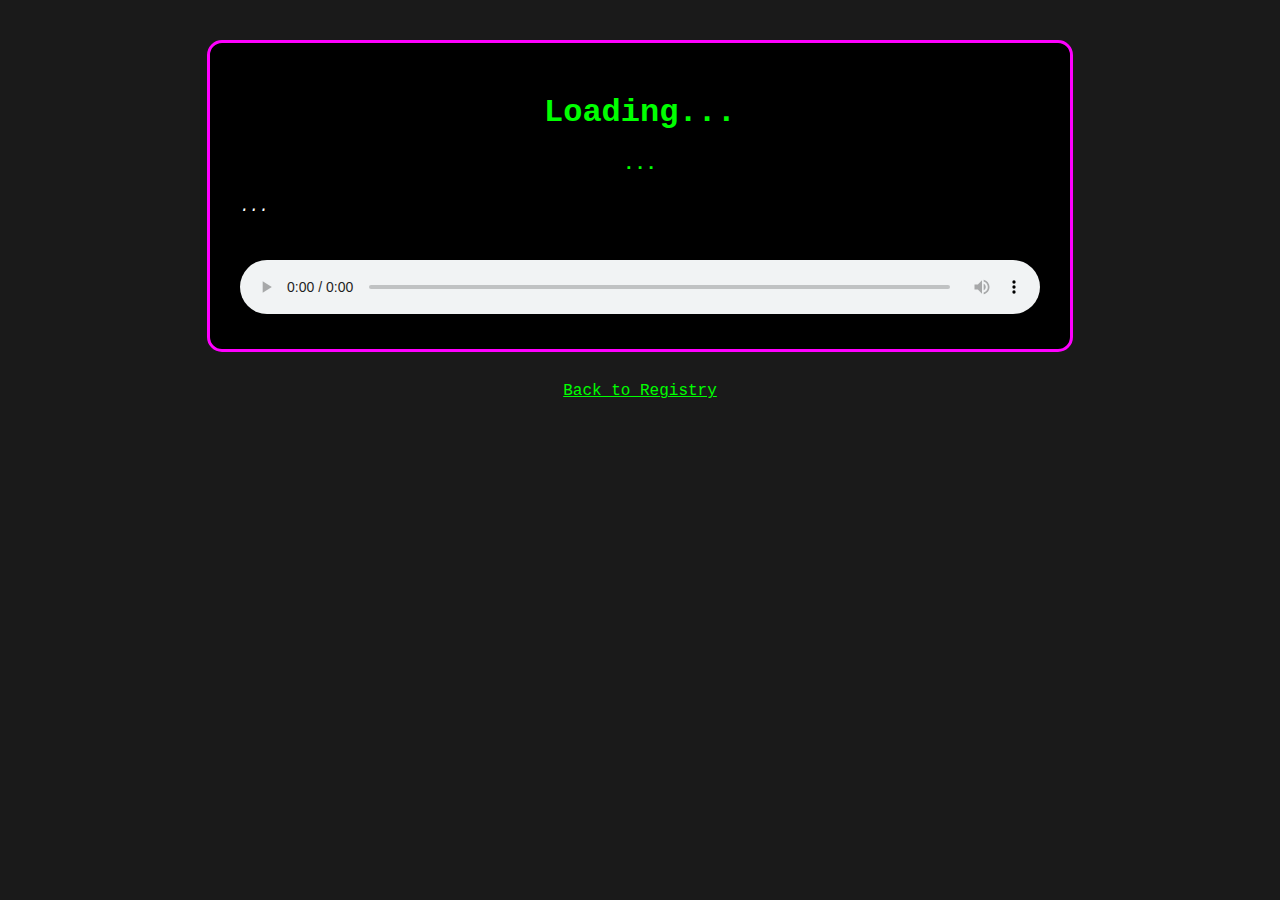
<file: detail.html>
<!DOCTYPE html>
<html lang="en">
<head>
    <meta charset="UTF-8">
    <meta name="viewport" content="width=device-width, initial-scale=1.0">
    <title>Achievement Detail</title>
    <link rel="stylesheet" href="styles.css">
    <style>
        body { font-family: 'Courier New', Courier, monospace; background-color: #1a1a1a; color: #00ff00; padding: 40px; text-align: center; }
        .detail-box { border: 3px solid #ff00ff; padding: 30px; border-radius: 15px; max-width: 800px; margin: auto; background-color: #000; }
        .description { font-style: italic; color: #fff; margin: 20px 0; line-height: 1.6; text-align: left; }
        audio { width: 100%; margin-top: 20px; }
        .back-link { margin-top: 30px; display: block; color: #00ff00; text-decoration: underline; }
    </style>
</head>
<body>
    <div class="detail-box">
        <h1 id="title">Loading...</h1>
        <h3 id="book">...</h3>
        <div class="description" id="desc">...</div>
        <audio id="player" controls></audio>
    </div>
    <a href="new.html" class="back-link">Back to Registry</a>

    <script>
        const urlParams = new URLSearchParams(window.location.search);
        const achId = urlParams.get('id');

        const audioMap = {
            "6da418cc-dfd0-5f62-af0f-d44de377e511": { title: "Crazy Cat Lady", book: "Book 1", clip: "book1_crazy_cat_lady.mp3", desc: "Congratulations! You’ve earned your first achievement: Crazy Cat Lady. You have entered the World Dungeon accompanied by a cat. Ahh, isn’t that sweet? Reward: You’ve received a Bronze Pet Box!" },
            "1259f2b8-ce11-54c7-b4d7-5f879961c1d7": { title: "Trailblazing Crazy Cat Lady", book: "Book 1", clip: "book1_trailblazing_ccl.mp3", desc: "New achievement! Trailblazing Crazy Cat Lady. You are the first crawler to have entered to the World Dungeon accompanied by a cat. You must really love that thing. Too bad you’re both probably going to die a horrible death at any moment. Or maybe not. Look at the prize you just received! Reward: You’ve received a Legendary Pet Box!" },
            "77a4d4c7-514b-5616-b1ef-f8caf3f2377d": { title: "Early Adopter", book: "Book 1", clip: "book1_early_adopter.mp3", desc: "New achievement! Early Adopter. You are one of the first 5,000 Crawlers to enter a new World Dungeon. Sucker. Reward: You’ve received a Silver Adventurer Box!" },
            "beaf4e9c-7a2a-5030-ae5c-8a75670323c1": { title: "Empty pockets", book: "Book 1", clip: "book1_empty_pockets.mp3", desc: "New achievement! Empty pockets. You didn’t bring any supplies. None. You know you still gotta eat, right? Reward: You’ve received a Bronze Adventurer Box!" },
            "82adc578-17f5-5ac0-8c74-ebfa30b246e0": { title: "Why aren’t you wearing pants?", book: "Book 1", clip: "book1_no_pants.mp3", desc: "New achievement! Why aren’t you wearing pants? You entered the dungeon wearing no pants. Dude. Seriously? Reward : You’ve received a Gold Apparel Box!" },
            "5b804fc2-dcf5-59d9-bd6a-257501fbacf4": { title: "Unarmed combat", book: "Book 1", clip: "book1_unarmed_combat.mp3", desc: "New achievement! Unarmed combat. So. You just gonna waltz right into something called a “World Dungeon” and you’re not even going to bring a weapon? You’re either braver than you look, or you’re just an idiot. Good luck with that, Van Damme. Reward : You’ve received a Bronze Weapon Box!" },
            "8e004a27-1ef5-5c5b-97b5-65d922520a1e": { title: "Loner", book: "Book 1", clip: "book1_loner.mp3", desc: "New achievement! Loner. You entered the dungeon without any human companions. Didn’t anyone teach you there is safety in numbers? Reward : None! Haha. You are so dead." }
        };

        const data = audioMap[achId];
        if (data) {
            document.getElementById('title').innerText = data.title;
            document.getElementById('book').innerText = data.book;
            document.getElementById('desc').innerText = data.desc;
            document.getElementById('player').src = `audio_clips/${data.clip}`;
        }
    </script>
</body>
</html>
</file>
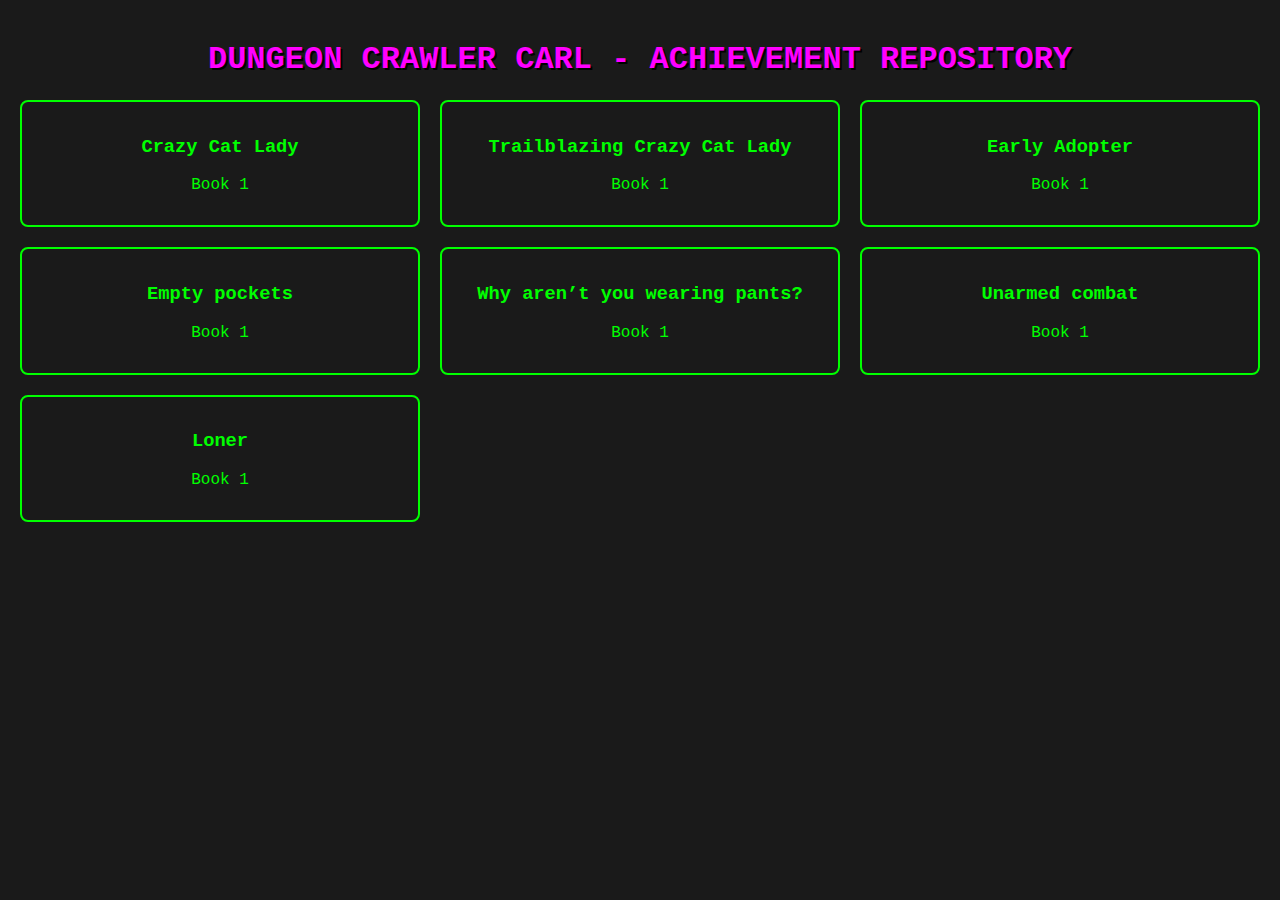
<file: new.html>
<!DOCTYPE html>
<html lang="en">
<head>
    <meta charset="UTF-8">
    <meta name="viewport" content="width=device-width, initial-scale=1.0">
    <title>DCC Achievements - New Gallery</title>
    <link rel="stylesheet" href="styles.css">
    <style>
        body { font-family: 'Courier New', Courier, monospace; background-color: #1a1a1a; color: #00ff00; padding: 20px; }
        .achievement-list { display: grid; grid-template-columns: repeat(auto-fill, minmax(300px, 1fr)); gap: 20px; }
        .achievement-card { border: 2px solid #00ff00; padding: 15px; border-radius: 8px; cursor: pointer; transition: background 0.3s; }
        .achievement-card:hover { background-color: #333; }
        h1 { text-align: center; color: #ff00ff; text-shadow: 2px 2px #000; }
        a { color: inherit; text-decoration: none; }
    </style>
</head>
<body>
    <h1>DUNGEON CRAWLER CARL - ACHIEVEMENT REPOSITORY</h1>
    <div class="achievement-list" id="gallery">
        <!-- populated by script -->
    </div>

    <script>
        const achievements = [
            { id: "6da418cc-dfd0-5f62-af0f-d44de377e511", title: "Crazy Cat Lady", book: "Book 1", clip: "book1_crazy_cat_lady.mp3" },
            { id: "1259f2b8-ce11-54c7-b4d7-5f879961c1d7", title: "Trailblazing Crazy Cat Lady", book: "Book 1", clip: "book1_trailblazing_ccl.mp3" },
            { id: "77a4d4c7-514b-5616-b1ef-f8caf3f2377d", title: "Early Adopter", book: "Book 1", clip: "book1_early_adopter.mp3" },
            { id: "beaf4e9c-7a2a-5030-ae5c-8a75670323c1", title: "Empty pockets", book: "Book 1", clip: "book1_empty_pockets.mp3" },
            { id: "82adc578-17f5-5ac0-8c74-ebfa30b246e0", title: "Why aren’t you wearing pants?", book: "Book 1", clip: "book1_no_pants.mp3" },
            { id: "5b804fc2-dcf5-59d9-bd6a-257501fbacf4", title: "Unarmed combat", book: "Book 1", clip: "book1_unarmed_combat.mp3" },
            { id: "8e004a27-1ef5-5c5b-97b5-65d922520a1e", title: "Loner", book: "Book 1", clip: "book1_loner.mp3" }
        ];

        const gallery = document.getElementById('gallery');
        achievements.forEach(ach => {
            const card = document.createElement('div');
            card.className = 'achievement-card';
            card.innerHTML = `
                <h3>${ach.title}</h3>
                <p>${ach.book}</p>
            `;
            card.onclick = () => {
                window.location.href = `detail.html?id=${ach.id}`;
            };
            gallery.appendChild(card);
        });
    </script>
</body>
</html>
</file>
<file: styles.css>
body {
    font-family: Arial, sans-serif;
    text-align: center;
    background: #222;
    color: white;
    margin: 0;
    padding: 0;
}

.container {
    margin-top: 50px;
}

.achievement {
    margin: 20px auto; /* Centers the box horizontally */
    padding: 20px;
    border: 3px solid #8B5A2B;
    border-radius: 10px;
    display: block; /* Ensures proper centering */
    text-align: left;
    background: url('parchment_texture.jpg') center/cover no-repeat;
    box-shadow: 0 4px 8px rgba(0, 0, 0, 0.5);
    font-size: 20px
    color: #FFFFFF;
    font-family: 'Papyrus', fantasy;
    max-width: 500px; /* Limits width */
    width: 80%; /* Makes sure it’s not too narrow on small screens */
}



h1 {
    font-size: 2em;
}

button {
    margin-top: 20px;
    padding: 10px 20px;
    font-size: 1.2em;
    border: none;
    background: #f39c12;
    color: white;
    cursor: pointer;
    border-radius: 5px;
    transition: background 0.3s;
}

button:hover {
    background: #e67e22;
}
</file>
